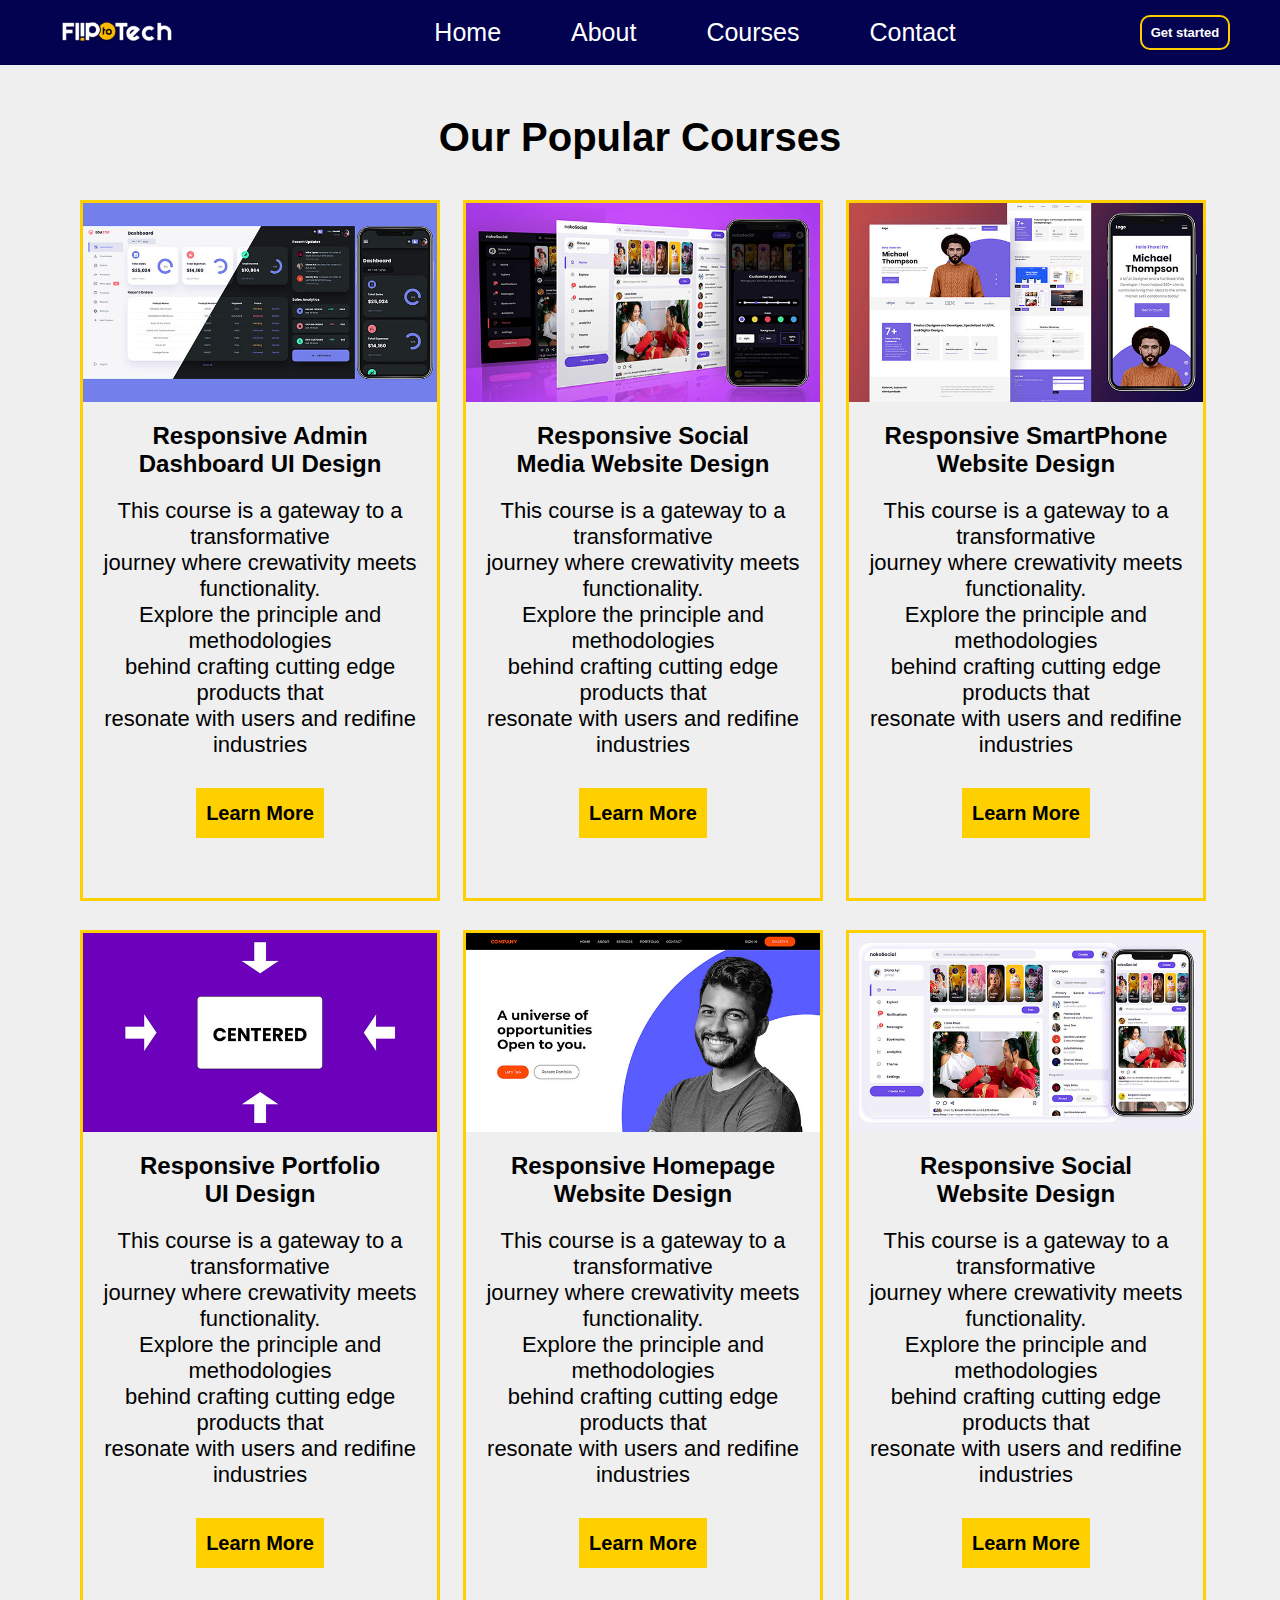
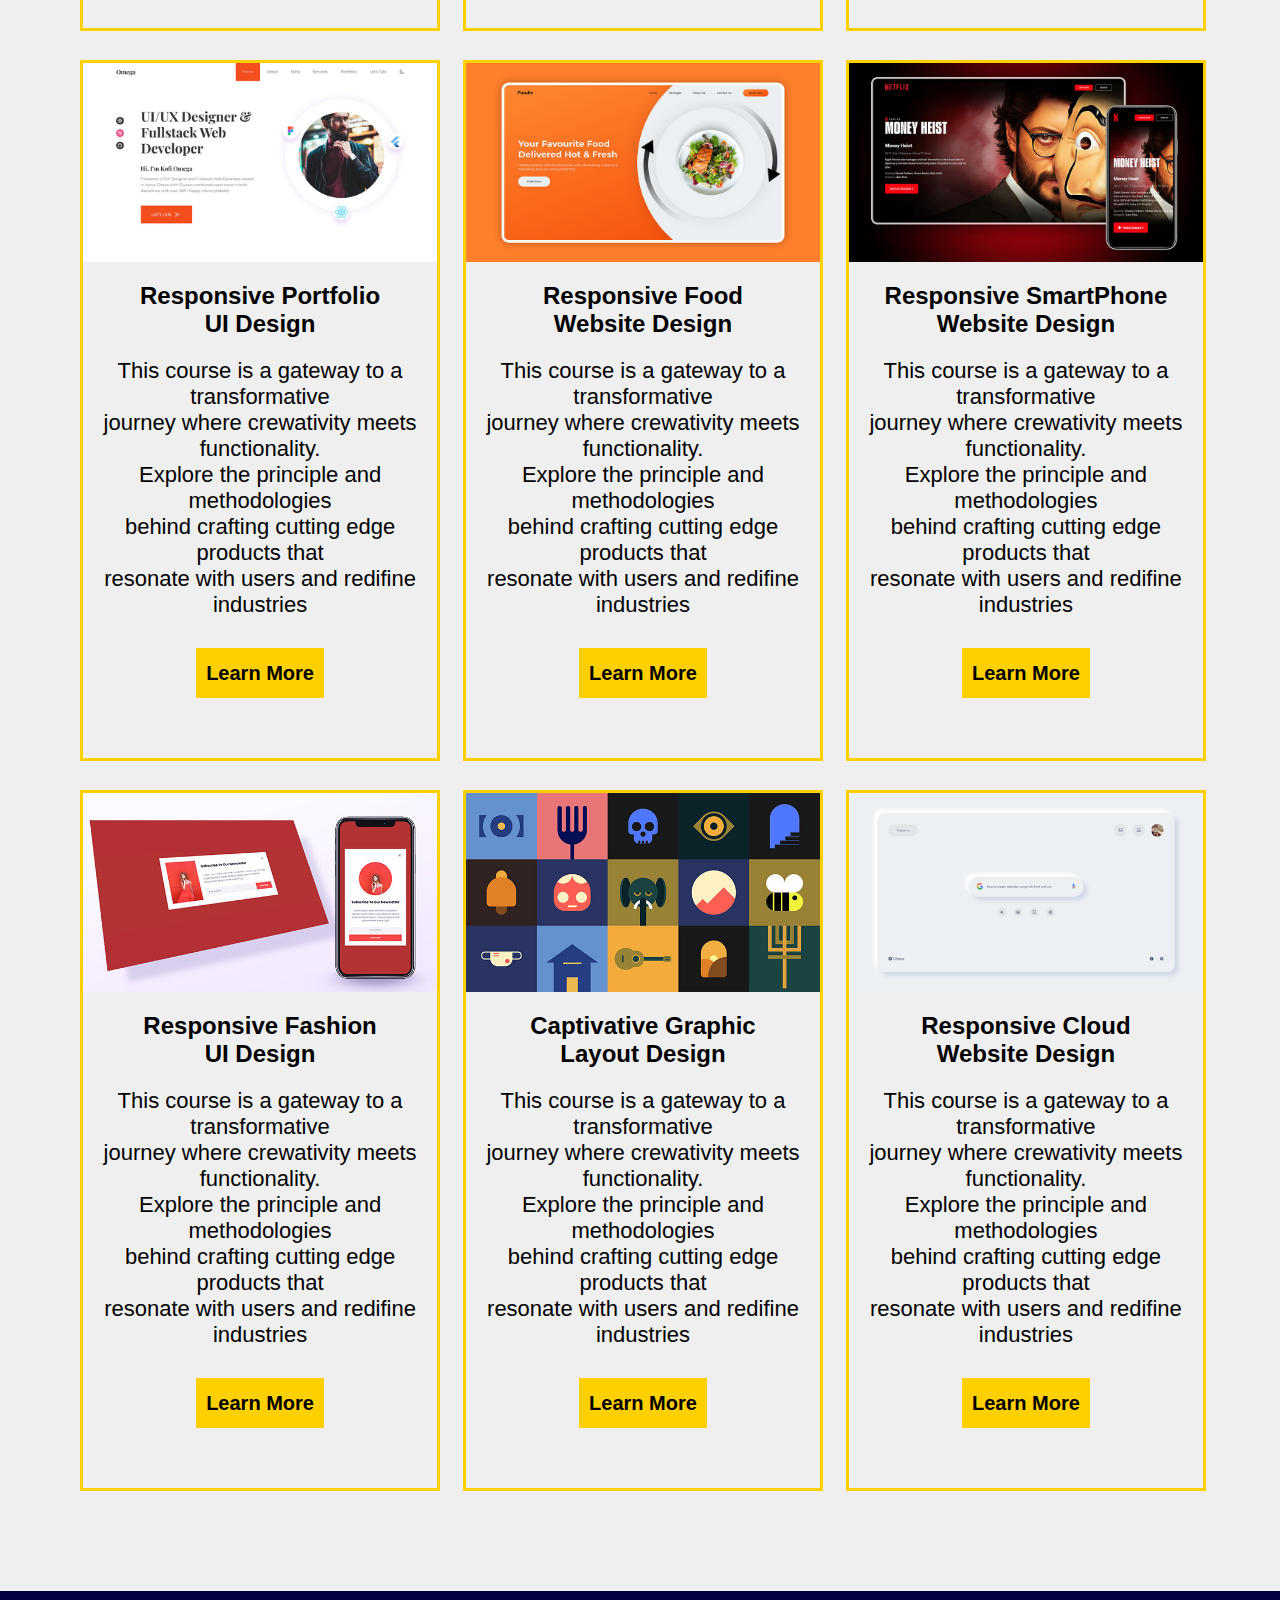
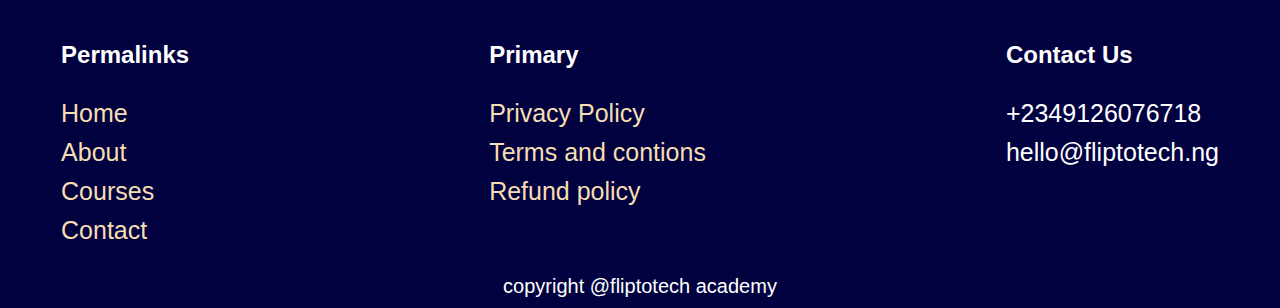
<file: courses.html>
<!DOCTYPE html>
<html lang="en">
<head>
    <meta charset="UTF-8">
    <meta name="viewport" content="width=device-width, initial-scale=1.0">
    <title>courses</title>
    <link rel="stylesheet" href="style2.css">
    <link rel="stylesheet" href="courses.css">
</head>
<body>

   <div id="all-container">
    <header>
        <nav>
            <img class="logo" src="imagex/logo 1.png" width="120px">
            <ul>
                <li><a href="index.html">Home</a></li>
                <li><a href="about.html">About</a></li>
                <li><a href="courses.html">Courses</a></li>
                <li><a href="contact.html">Contact</a></li>
            </ul>
            <button class="bt"><a href="">Get started</a></button>
        </nav>

        
    </header>

    



   
   </div>


   <section class="popular-courses">
    <div class="courses-container">
        <h1 style="margin-top: 50px; font-size: 40px;" class="popular">Our Popular Courses</h1>
        <div class="couses-item">
            <div class="courses-p">
                <img src="imagex/images/course3.jpg" >
                <h2>Responsive Admin <br>Dashboard UI Design </h2>
                <p>This course is a gateway to a transformative <br> journey where crewativity meets functionality. <br> Explore the principle and methodologies <br> behind crafting cutting edge products that <br> resonate with users and redifine industries</p>
                <button class="cat-bt"><a href="">Learn More</a></button>
            </div>

            <div class="courses-p">
                <img src="imagex/images/course1.jpg" >
                <h2>Responsive Social <br>Media Website Design </h2>
                <p>This course is a gateway to a transformative <br> journey where crewativity meets functionality. <br> Explore the principle and methodologies <br> behind crafting cutting edge products that <br> resonate with users and redifine industries</p>
                <button class="cat-bt"><a href="">Learn More</a></button>
            </div>

            <div class="courses-p">
                <img src="imagex/images/course2.jpg" >
                <h2>Responsive SmartPhone <br>Website Design </h2>
                <p>This course is a gateway to a transformative <br> journey where crewativity meets functionality. <br> Explore the principle and methodologies <br> behind crafting cutting edge products that <br> resonate with users and redifine industries</p>
                <button class="cat-bt"><a href="">Learn More</a></button>
            </div>

            <div class="courses-p">
                <img src="imagex/images/course4.jpg" >
                <h2>Responsive Portfolio <br> UI Design </h2>
                <p>This course is a gateway to a transformative <br> journey where crewativity meets functionality. <br> Explore the principle and methodologies <br> behind crafting cutting edge products that <br> resonate with users and redifine industries</p>
                <button class="cat-bt"><a href="">Learn More</a></button>
            </div>
         
         
            <div class="courses-p">
                <img src="imagex/images/course5.jpg" >
                <h2>Responsive Homepage <br>Website Design </h2>
                <p>This course is a gateway to a transformative <br> journey where crewativity meets functionality. <br> Explore the principle and methodologies <br> behind crafting cutting edge products that <br> resonate with users and redifine industries</p>
                <button class="cat-bt"><a href="">Learn More</a></button>
            </div>
         
            <div class="courses-p">
                <img src="imagex/images/course6.jpg" >
                <h2>Responsive Social <br>Website Design </h2>
                <p>This course is a gateway to a transformative <br> journey where crewativity meets functionality. <br> Explore the principle and methodologies <br> behind crafting cutting edge products that <br> resonate with users and redifine industries</p>
                <button class="cat-bt"><a href="">Learn More</a></button>
            </div>





            <div class="courses-p">
                <img src="imagex/images/course7.jpg" >
                <h2>Responsive Portfolio <br>UI Design </h2>
                <p>This course is a gateway to a transformative <br> journey where crewativity meets functionality. <br> Explore the principle and methodologies <br> behind crafting cutting edge products that <br> resonate with users and redifine industries</p>
                <button class="cat-bt"><a href="">Learn More</a></button>
            </div>

            <div class="courses-p">
                <img src="imagex/images/course8.jpg" >
                <h2>Responsive Food <br>Website Design </h2>
                <p>This course is a gateway to a transformative <br> journey where crewativity meets functionality. <br> Explore the principle and methodologies <br> behind crafting cutting edge products that <br> resonate with users and redifine industries</p>
                <button class="cat-bt"><a href="">Learn More</a></button>
            </div>

            <div class="courses-p">
                <img src="imagex/images/course9.jpg" >
                <h2>Responsive SmartPhone <br>Website Design </h2>
                <p>This course is a gateway to a transformative <br> journey where crewativity meets functionality. <br> Explore the principle and methodologies <br> behind crafting cutting edge products that <br> resonate with users and redifine industries</p>
                <button class="cat-bt"><a href="">Learn More</a></button>
            </div>

            <div class="courses-p">
                <img src="imagex/images/course10.jpg" >
                <h2>Responsive Fashion <br>UI Design </h2>
                <p>This course is a gateway to a transformative <br> journey where crewativity meets functionality. <br> Explore the principle and methodologies <br> behind crafting cutting edge products that <br> resonate with users and redifine industries</p>
                <button class="cat-bt"><a href="">Learn More</a></button>
            </div>
         
         
            <div class="courses-p">
                <img src="imagex/images/course11.jpg" >
                <h2>Captivative Graphic<br>Layout Design </h2>
                <p>This course is a gateway to a transformative <br> journey where crewativity meets functionality. <br> Explore the principle and methodologies <br> behind crafting cutting edge products that <br> resonate with users and redifine industries</p>
                <button class="cat-bt"><a href="">Learn More</a></button>
            </div>
         
            <div class="courses-p">
                <img src="imagex/images/course12.jpg" >
                <h2>Responsive Cloud <br>Website Design </h2>
                <p>This course is a gateway to a transformative <br> journey where crewativity meets functionality. <br> Explore the principle and methodologies <br> behind crafting cutting edge products that <br> resonate with users and redifine industries</p>
                <button class="cat-bt"><a href="">Learn More</a></button>
            </div>
         
        </div>
    </div>
   </section>

   







   <section id="footer-section">
        <div class="footer-con">
            <div class="footer-list">
                <h2>Permalinks</h2>
                <p><a href="">Home</a></p>
                <p><a href="">About</a></p>
                <p> <a href="">Courses</a></p>
                <p><a href="">Contact</a></p>
            </div>

            <div class="footer-list">
                <h2>Primary</h2>
                <p><a href="">Privacy Policy</a></p>
                <p><a href="">Terms and contions</a></p>
                <p><a href="">Refund policy</a></p>
            </div>

            <div class="footer-list">
                <h2>Contact Us</h2>
                <P>+2349126076718</P>
                <p>hello@fliptotech.ng</p>
            </div>
        </div>

        <p class="copy">copyright @fliptotech academy</p> 
   </section>






    
    
</body>
</html>
</file>
<file: style2.css>
* {
  margin: 0;
  padding: 0;
  font-family: Arial, Helvetica, sans-serif;
}

html {
  scroll-behavior: smooth;
}
body {
  background-color: #efefef;
}

nav {
  display: flex;
  justify-content: space-between;
  align-items: center;
  background-color: #020250;
  padding-inline: 30px;
  padding-block: 15px;
}

.logo {
  margin-left: 30px;
}
nav ul {
  display: flex;
}
nav ul li {
  margin-left: 70px;
  list-style-type: none;
}
nav ul li a {
  color: white;
  text-decoration: none;
  font-size: 25px;
  transition: 0.5s;
}
nav ul li a:hover {
  color: red;
}

.bt {
  width: 90px;
  height: 35px;
  background-color: transparent;
  border: 2px solid rgb(255, 204, 0);
  margin-right: 20px;
  border-radius: 10px;
}
.bt:hover {
  background-color: rgb(255, 204, 0);
}
.bt a {
  color: white;
  text-decoration: none;
  font-size: 13px;
  font-weight: bold;
}

/*------------ hero-section-start------------------- */
.hero-container {
  display: flex;
  align-items: center;
  justify-content: center;
  padding-left: 60px;
  padding-right: 50px;
  padding-top: 60px;
  padding-bottom: 0;
  margin-bottom: 0;
}

.hero-left h3 {
  color: #515050;
  padding-bottom: 40px;
  font-size: 20px;
}
.hero-left h1 {
  font-size: 50px;
}
.hero-left p {
  padding-block: 20px;
  font-size: 25px;
}
.hero-left button {
  background-color: #ffd000;
  font-size: 25px;
  font-weight: 550;
  border: none;
  padding: 10px;
  border-radius: 10px;
}
.hero-left button a {
  color: black;
  text-decoration: none;
}
.hero-right {
  width: 110rem;
  padding-bottom: 0;
  margin-bottom: 0;
}
.hero-right img {
  width: 100%;
  margin-bottom: 0;
  padding-bottom: 0;
}
.number {
  width: 100%;
  height: 60px;
  background-color: #060364;
  position: relative;
  top: -10px;
  display: flex;
  justify-content: space-between;
  align-items: center;
  padding-block: 10px;
}

.first-same {
  color: white;
  padding-left: 180px;
  text-align: center;
}
.second-same {
  color: white;
  text-align: center;
}
.third-same {
  color: white;
  padding-right: 180px;
  text-align: center;
}
.first-same p,
.second-same p,
.third-same p {
  padding-top: 10px;
  color: #efefef;
}

/*===================== search section start=============*/
#search-course {
  padding-left: 70px;
  margin-block: 40px;
  display: block;
  align-items: center;
  justify-content: center;
}
#search-course h1 {
  font-size: 45px;
}

.ser {
  display: flex;
  align-items: center;
  justify-content: center;
  margin-bottom: 25px;
}

#search-course input {
  width: 490px;
  font-size: 20px;
  padding: 9px 10px;
  border: none;
  height: 40px;
  border-top-left-radius: 10px;
  border-bottom-left-radius: 10px;
}
#search-course button {
  height: 60px;
  background-color: #ffd000;
  border: none;

  border-top-right-radius: 10px;
  border-bottom-right-radius: 10px;
}

#search-course button a {
  color: black;
  text-decoration: none;
  font-size: 30px;
  padding: 20px;
}

.group {
  display: flex;
  gap: 100px;
}

.benefit h2 {
  font-size: 25px;
}

.span {
  color: blue;
}

.lists {
  padding-top: 30px;
}
.lists h2 {
  font-size: 20px;
}
.lists p {
  font-size: 20px;
}

/*=========== Categories section start =============*/

#category {
  background-color: #060364;
  width: 100%;
  height: 400px;
  padding-top: 150px;
  margin-bottom: 130px;
  display: flex;
  justify-content: center;
  align-items: center;
  margin-top: 100px;
}
#category-item {
  display: flex;
  justify-content: space-between;
  padding-left: 30px;
  width: 100%;
  gap: 20px;
}
.cat-left {
  width: 37%;
}
.cat-left h1 {
  font-size: 50px;
  color: white;
}
.cat-left p {
  padding-block: 30px;
  font-size: 22px;
  line-height: 30px;
  color: white;
}
.cat-bt {
  background-color: #ffd000;
  border: none;
  height: 50px;
}
.cat-bt:hover {
  background-color: yellow;
}
.cat-bt a {
  font-size: 20px;
  font-weight: bold;
  text-decoration: none;
  padding-inline: 10px;
  color: black;
}
.cat-right {
  display: grid;
  grid-template-columns: repeat(3, 1fr);
  gap: 1.5rem;
  margin-right: 20px;
  margin-left: 1px;
  width: 62%;
}
.cat-item {
  background-color: #060293;
  padding: 15px;
  border-radius: 15px;
  box-shadow: 2px 5px 8px #04014e;
}
.cat-item:hover {
  box-shadow: 2px 8px 8px #020027;
}
.cat-item .icon {
  width: 50px;
  height: 50px;
}

.cat-item h1 {
  font-size: 25px;
  font-weight: bolder;
  padding-block: 10px;
  color: white;
}
.cat-item p {
  font-size: 17px;
  line-height: 25px;
  color: white;
}

/*=========== Categories section end =============*/

/*=========== Popular courses section start =============*/

.courses-container {
  margin-left: 80px;
  margin-right: 80px;
  margin-bottom: 100px;
}
.couses-item {
  display: grid;
  grid-template-columns: repeat(3, 1fr);
  justify-content: center;
  align-items: center;
  gap: 1.8rem;
  width: 100%;
}

.popular {
  font-size: 50px;
  font-weight: bold;
  text-align: center;
  margin-bottom: 40px;
}

.courses-p {
  width: 100%;
  border: 3px solid #ffd000;
  display: flex;
  flex-direction: column;
  justify-content: center;
  align-items: center;
  padding-bottom: 60px;
}

.courses-p:hover {
  background-color: #d0d0d0;
}
.courses-p img {
  width: 100%;
}
.courses-p h2 {
  text-align: center;
  padding-block: 20px;
}
.courses-p p {
  text-align: center;
  padding-bottom: 30px;
  font-size: 22px;
}
/*=========== Popular courses section end =============*/

/*=========== Faqs courses section start =============*/
.faqs {
  display: flex;
  flex-direction: column;
  align-items: center;
  justify-content: center;
  margin-bottom: 100px;
  background-color: #02013f;
  padding-block: 25px;
  padding-left: 40px;
  padding-right: 40px;
  cursor: pointer;
}
.faqs-container {
  display: grid;
  grid-template-columns: repeat(2, 1fr);
  gap: 2rem;
  width: 94%;
}

.fq {
  display: flex;
  justify-content: space-between;
  background-color: #090583;
  padding: 15px;
  color: white;
  width: 90%;
}
.question-answer {
  width: 100%;
  height: 100%;
}
.question-answer p {
  height: 100%;
  padding-top: 12px;
  font-size: 17px;
  display: none;
}
.question-answer.answer p {
  display: block;
}

.question-answer h1 {
  font-size: 25px;
}
.fq-icon {
  font-size: 40px;
}

/*=========== faqs courses section end =============*/

/*=========== instructor section start =============*/

#instructor {
  display: flex;
  justify-content: center;
  gap: 1px;
  margin-inline: 60px;
}

.left-inst h2 {
  font-size: 35px;
}
.left-inst p {
  font-size: 30px;
  padding-block: 13px;
  width: 60%;
}

.perks {
  display: flex;
  gap: 70px;
  padding-block: 10px;
  margin-bottom: 15px;
}

.perks ul li {
  font-size: 45px;
  color: blue;
  margin-left: 35px;
}
.perks ul li span {
  color: black;
  font-size: 28px;
  padding-bottom: 8px;
}

.left-inst a {
  text-decoration: none;
  background-color: #ffd000;
  font-size: 25px;
  padding: 10px;
  color: white;
  font-weight: bold;
}

.left-inst a:hover {
  background-color: #fff827;
}

/*=========== instructor section end =============*/

/*================= student-testimonies start =================*/

#student-testimonies {
  background-color: #02013f;
  padding-block: 20px;
  margin-top: 40px;
  padding-bottom: 20px;
}
#student-testimonies h1 {
  text-align: center;
  color: white;
  font-size: 40px;
}

.student-review {
  /* display: flex;
    align-items: center;
    justify-content: center; */
  gap: 2px;
  margin-top: 20px;
  overflow-x: scroll;
}
.student-review::-webkit-scrollbar {
  width: 0;
}

.student-picture {
  display: flex;
  justify-content: space-between;
  gap: 1px;
  width: 260%;
}

.st {
  display: flex;
  flex-direction: column;
  align-items: center;
  gap: 1px;
  justify-content: center;
  color: white;
  width: 100%;
}
.st img {
  width: 100px;
  height: 100px;
  border-radius: 50%;
  border: 8px solid darkblue;
}
.st h2 {
  font-size: 20px;
  padding-block: 5px;
}

.report {
  background-color: #0904ab;
  padding: 16px;
  line-height: 25px;
  margin-top: 70px;
  position: relative;
  margin-left: 20px;
}

.report::after {
  content: "";
  width: 100px;
  height: 70px;
  background-color: #0904ab;
  position: absolute;
  bottom: 150px;
  right: 43%;
  clip-path: polygon(50% 0, 100% 100%, 0 100%);
}

/*================= student-testimonies end ===================*/

/*================= subscribe start ===================*/

.footers {
  background-color: #02013f;
}
#subscribe {
  background-color: #efefef;
  border-top-left-radius: 90px;
  border-bottom-right-radius: 90px;
  padding: 90px 10px;
  display: flex;
  align-items: center;
  justify-content: center;
}

.sub-item {
  color: white;
  background-color: #02013f;
  padding: 40px 50px;
  border: none;
  border-radius: 25px;
}
.sub-item h1,
.sub-item p {
  text-align: center;
  padding-bottom: 15px;
  font-size: 20px;
}

.sub-item input {
  width: 300px;
  height: 30px;
  padding: 5px;
  border: none;
  border-radius: 10px;
  font-size: 20px;
}

.sub-item button {
  width: 130px;
  height: 39px;
  padding: 5px;
  border: none;
  border-radius: 10px;
  font-size: 20px;
  font-weight: bold;
  color: blue;
  cursor: pointer;
  margin-left: 5px;
}

/*================= subscribe end ===================*/

/*=========== footer section start =============*/

#footer-section {
  display: flex;
  flex-direction: column;
  align-items: center;
  justify-content: center;
  background-color: #02013f;
  padding: 50px 50px 10px 50px;
  color: white;
}

.footer-con {
  display: flex;
  justify-content: space-between;
  gap: 300px;
  color: white;
}

.footer-con h2 {
  padding-bottom: 20px;
}

.footer-con p {
  color: white;
  font-size: 25px;
  padding-top: 10px;
}
.footer-con p a {
  color: wheat;
  text-decoration: none;
  transition: 0.5s;
}
.footer-con p a:hover {
  color: red;
}

.copy {
  font-size: 20px;
  padding-top: 30px;
}

/*=========== footer section end =============*/

#show-menu {
  color: white;
  font-size: 20px;
  display: none;
}

#hide-menu {
  color: white;
  font-size: 35px;
  display: none;
  position: absolute;
  left: 10px;
  top: 10px;
  background-color: red;
  padding: 5px;
  width: 30px;
  height: 30px;
  text-align: center;
  border-radius: 100%;
}

/*================== MEDIA QUERRY ================== */

@media (max-width: 768px) {
  nav ul {
    display: block;
    background: #020027;
    position: absolute;
    right: 0;
    top: 60px;
    height: 100vh;
    width: 70%;
    width: 70%;
    max-width: 100%;
    display: none;
  }
  nav ul li {
    margin-left: 0px;
    border-bottom: 2px dotted white;
    margin-top: 60px;
  }
  nav ul li a {
    font-size: 30px;
    margin-left: 20px;
  }

  #show-menu {
    display: block;
  }
  #hide-menu {
    display: block;
  }

  .bt {
    width: 90px;
    height: 35px;
    background-color: transparent;
    border: 2px solid rgb(255, 204, 0);
    margin-right: 20px;
    border-radius: 10px;
  }
  .bt:hover {
    background-color: rgb(255, 204, 0);
  }
  .bt a {
    color: white;
    text-decoration: none;
    font-size: 13px;
    font-weight: bold;
  }

  /*================= nav section end ================ */

  /*================ hero start =============== */

  .hero-container {
    flex-direction: column;
    padding-left: 60px;
    padding-right: 50px;
    padding-top: 60px;
    padding-bottom: 0;
    margin-bottom: 0;
  }

  .hero-left h3 {
    color: #515050;
    padding-bottom: 40px;
    font-size: 20px;
  }
  .hero-left h1 {
    font-size: 40px;
  }
  .hero-left p {
    padding-block: 20px;
    font-size: 25px;
  }
  .hero-left button {
    font-size: 20px;
  }

  .hero-right {
    width: 100%;
    padding-bottom: 0;
    margin-bottom: 0;
  }
  .hero-right img {
    width: 100%;
  }
  .number {
    display: flex;
    justify-content: center;
    gap: 90px;
    align-items: center;
    padding-block: 10px;
  }

  .first-same {
    padding-left: 8px;
  }

  .third-same {
    padding-right: 8px;
  }

  /* Hero section end */

  /* Search section start */
  #search-course {
    padding-left: 7px;
  }
  #search-course h1 {
    font-size: 35px;
  }

  /* .ser {
  display: flex;
  align-items: center;
  justify-content: center;
  margin-bottom: 25px;
} */

  #search-course input {
    width: 400px;
    font-size: 18px;
    padding: 6px 10px;
  }
  #search-course button {
    height: 50px;
  }

  #search-course button a {
    font-size: 30px;
  }

  .group {
    display: flex;
    flex-direction: column;
    gap: 10px;
    margin-bottom: 200px;
    margin-left: 20px;
  }
  .imgs {
    width: 100%;
    display: flex;
    align-items: center;
    justify-content: center;
  }
  .imgs img {
    width: 87%;
  }
  .ct {
    text-align: center;
    margin-top: 20px;
  }
  .benefit h2 {
    font-size: 25px;
  }

  .lists {
    padding-top: 30px;
  }
  .lists h2 {
    font-size: 20px;
  }
  .lists p {
    font-size: 22px;
  }
  /* search section end */

  /*=========== Categories section start =============*/

  #category {
    background-color: #060364;
    width: 100%;
    height: unset;
    padding-top: 150px;
    margin-bottom: 130px;
    display: flex;
    justify-content: center;
    align-items: center;
    margin-top: 100px;
  }
  #category-item {
    flex-direction: column;
    padding-left: 30px;
    padding-right: 30px;
  }
  .cat-left {
    width: 100%;
    display: flex;
    flex-direction: column;
    align-items: center;
    justify-self: center;
  }
  .cat-left h1 {
    font-size: 40px;
    text-align: center;
  }
  .cat-left p {
    padding-block: 25px;
    font-size: 22px;
    text-align: center;
  }
  .cat-bt {
    background-color: #ffd000;
    border: none;
    border-radius: 10px;
    height: 50px;
  }
  .cat-bt a {
    font-size: 20px;
    padding-inline: 15px;
  }
  .cat-right {
    display: grid;
    grid-template-columns: repeat(2, 1fr);
    gap: 1.5rem;
    margin-right: 20px;
    margin-left: 1px;
    width: 100%;
    padding-bottom: 10px;
  }
  .cat-item {
    background-color: #060293;
    padding: 15px;
    border-radius: 15px;
  }

  .cat-item .icon {
    width: 30px;
    height: 30px;
  }

  .cat-item h1 {
    font-size: 20px;
  }
  .cat-item p {
    font-size: 15px;
    line-height: 21px;
  }
  /*=========== Categories section end =============*/

  /*=========== Popular courses section start =============*/

  .courses-container {
    margin-left: 3%;
    margin-right: 3%;
  }
  .couses-item {
    display: grid;
    grid-template-columns: repeat(2, 1fr);
    justify-content: center;
    align-items: center;
    gap: 3%;
    width: 100%;
  }

  .popular {
    font-size: 30px;
    margin-bottom: 40px;
  }

  .courses-p {
    width: 100%;
    border: 3px solid #ffd000;
    display: flex;
    flex-direction: column;
    justify-content: center;
    align-items: center;
    padding-bottom: 60px;
  }

  .courses-p:hover {
    background-color: #d0d0d0;
  }
  .courses-p img {
    width: 100%;
  }
  .courses-p h2 {
    text-align: center;
    padding-block: 4%;
  }
  .courses-p p {
    font-size: 100%;
  }
  /*=========== Popular courses section end =============*/

  /*=========== Faqs courses section start =============*/
  .faqs {
    display: flex;
    flex-direction: column;
    align-items: top;
    justify-content: start;
    margin-bottom: 100px;
    background-color: #02013f;
    padding-block: 25px;
    padding-left: 9px;
    padding-right: 9px;
    width: 100%;
    height: fit-content !important;
  }
  .faqs-container {
    display: grid;
    grid-template-columns: repeat(1, 1fr);
    gap: 3%;
    width: 100%;
  }

  .fq {
    display: flex;
    justify-content: space-between;
    background-color: #090583;
    padding: 30px;
    color: white;
  }
  .fq:nth-child(6),
  .fq:nth-child(7),
  .fq:nth-child(8) {
    display: none;
  }

  .question-answer h1 {
    font-size: 20px;
  }
  .fq-icon {
    font-size: 30px;
  }

  /*=========== faqs courses section end =============*/

  /*=========== instructor section start =============*/

  #instructor {
    display: flex;
    flex-direction: column;
    justify-content: center;
    padding-left: 3px;
    gap: 110px;
    margin-top: 50px;
  }

  .left-inst h2 {
    font-size: 25px;
    text-align: center;
  }
  .left-inst p {
    font-size: 20px;
    padding-block: 20px;
    text-align: center;
    width: 100%;
  }

  .perks {
    display: flex;
    justify-content: center;
    gap: 70px;
    padding-block: 10px;
    margin-bottom: 15px;
  }

  .perks ul li {
    font-size: 45px;
    color: blue;
    margin-left: 35px;
  }
  .perks ul li span {
    color: black;
    font-size: 28px;
    padding-bottom: 8px;
  }

  .left-inst a {
    text-decoration: none;
    background-color: #ffd000;
    font-size: 25px;
    padding: 10px;
    color: white;
    font-weight: bold;
    margin-left: 30px;
  }

  .left-inst a:hover {
    background-color: #fff827;
  }

  .right-inst {
    width: 100%;
    display: flex;
    align-items: center;
    justify-content: center;
  }

  /*=========== instructor section end =============*/

  /*================= student-testimonies start =================*/

  #student-testimonies {
    background-color: #02013f;
    padding-block: 20px;
    margin-top: 40px;
    padding-bottom: 20px;
  }
  #student-testimonies h1 {
    text-align: center;
    color: white;
    font-size: 20px;
  }

  .student-review {
    /* display: flex;
    align-items: center;
    justify-content: center; */
    gap: 2px;
    margin-top: 20px;
    overflow-x: scroll;
  }
  .student-review::-webkit-scrollbar {
    width: 0;
  }

  .student-picture {
    display: flex;
    justify-content: space-between;
    gap: 18px;
    width: 260%;
  }

  .st {
    display: flex;
    flex-direction: column;
    align-items: center;
    justify-content: space-around;
    color: white;
  }
  .st img {
    width: 100px;
    height: 100px;
    border-radius: 50%;
    border: 8px solid darkblue;
  }
  .st h2 {
    font-size: 20px;
    padding-block: 5px;
  }

  .report {
    background-color: #0904ab;
    padding: 13px;
    line-height: 25px;
    margin-top: 70px;
    width: 34rem;
  }

  .report::after {
    right: 42%;
  }

  /*================= student-testimonies end ===================*/

  /*================= subscribe start ===================*/

  #subscribe {
    padding: 50px 5px;
    display: flex;
    align-items: center;
    justify-content: center;
  }

  .sub-item {
    color: white;
    background-color: #02013f;
    padding: 30px 40px;
    border: none;
    border-radius: 25px;
  }
  .sub-item h1,
  .sub-item p {
    text-align: center;
    padding-bottom: 15px;
    font-size: 18px;
  }

  .sub-item input {
    width: 300px;
    font-size: 17px;
  }

  .sub-item button {
    font-size: 17px;
    margin-left: 5px;
  }

  /*================= subscribe end ===================*/

  /*=========== footer section start =============*/

  #footer-section {
    display: flex;
    flex-direction: column;
    align-items: start;
    justify-content: center;
    background-color: #02013f;
    padding: 50px 10px 10px 10px;
    color: white;
  }

  .footer-con {
    display: grid;
    grid-template-columns: repeat(2, 1fr);
    gap: 3px;
    color: white;
    width: 100%;
  }

  .footer-con h2 {
    padding-bottom: 18px;
  }

  .footer-con p {
    color: white;
    font-size: 18px;
    padding-top: 10px;
  }
  .footer-con p a {
    color: wheat;
    text-decoration: none;
    transition: 0.5s;
  }
  .footer-con p a:hover {
    color: red;
  }

  .copy {
    font-size: 20px;
    padding-top: 30px;
    text-align: center;
    margin-left: 30%;
  }
}

@media (max-width: 430px) {
  /*================ hero start =============== */

  .hero-container {
    padding-left: 20px;
    padding-right: 20px;
    align-items: center;
    justify-content: center;
    text-align: center;
  }

  .hero-left h3 {
    color: #515050;
    padding-bottom: 40px;
    font-size: 90%;
  }
  .hero-left h1 {
    font-size: 25px;
  }
  .hero-left p {
    font-size: 20px;
  }
  .hero-left button {
    font-size: 17px;
    margin-bottom: 20px;
  }

  .hero-right {
    width: 100%;
  }
  .hero-right img {
    width: 100%;
  }
  .number {
    display: flex;
    justify-content: center;
    gap: 3%;
    align-items: center;
    padding-block: 10px;
  }

  .first-same {
    padding-left: 12px;
  }

  .third-same {
    padding-right: 15px;
  }

  /* Hero section end */

  /* Search section start */
  #search-course {
    padding-left: unset;
    padding-inline: 10px;
  }
  #search-course h1 {
    font-size: 150%;
    margin: unset;
    margin-bottom: 10px;
  }

  /* .ser {
  display: flex;
  align-items: center;
  justify-content: center;
  margin-bottom: 25px;
} */

  #search-course input {
    width: 58%;
    font-size: 100%;
    padding: 6px 10px;
  }
  #search-course button {
    height: 50px;
  }

  #search-course button a {
    font-size: 20px;
  }

  .group {
    gap: 10px;
    margin-bottom: 10%;
    margin-left: unset;
  }
  .imgs {
    width: 100%;
    display: flex;
    align-items: center;
    justify-content: center;
  }
  .imgs img {
    width: 85%;
  }
  .ct {
    text-align: center;
    margin-top: 20px;
  }
  .benefit h2 {
    font-size: 20px;
  }

  .lists {
    padding-top: 7%;
    margin-inline: 2%;
  }
  .lists h2 {
    font-size: 18px;
  }
  .lists p {
    font-size: 17px;
  }
  /* search section end */

  /*=========== Categories section start =============*/

  #category {
    background-color: #060364;
    width: 100%;
    height: unset;
    padding-top: 10%;
    margin-bottom: 130px;
    display: flex;
    justify-content: center;
    align-items: center;
    margin-top: 10px;
  }
  #category-item {
    flex-direction: column;
    padding-left: 3%;
    padding-right: 3%;
  }
  .cat-left {
    width: 100%;
    display: flex;
    flex-direction: column;
    align-items: center;
    justify-content: center;
  }
  .cat-left h1 {
    font-size: 30px;
  }
  .cat-left p {
    padding-block: 25px;
    font-size: 18px;
  }
  .cat-bt {
    height: 50px;
  }
  .cat-bt a {
    font-size: 18px;
    padding-inline: 15px;
  }
  .cat-right {
    display: flex;
    flex-direction: column;
    margin-right: unset;
    margin-left: unset;
    width: 100%;
    padding-bottom: 10px;
    align-items: center;
    justify-content: center;
  }
  .cat-item {
    background-color: #060293;
    padding: 15px;
    border-radius: 15px;
    width: 80%;
  }

  .cat-item .icon {
    width: 30px;
    height: 30px;
  }

  .cat-item h1 {
    font-size: 20px;
  }
  .cat-item p {
    font-size: 98%;
    line-height: 21px;
  }
  /*=========== Categories section end =============*/

  /*=========== Popular courses section start =============*/

  .courses-container {
    margin-left: 3%;
    margin-right: 3%;
  }
  .couses-item {
    display: grid;
    grid-template-columns: repeat(1, 1fr);
    justify-content: center;
    align-items: center;
    gap: 3%;
    width: 100%;
  }

  .popular {
    font-size: 25px;
    margin-bottom: 15px;
  }

  .courses-p {
    width: 100%;
    border: 3px solid #ffd000;
    display: flex;
    flex-direction: column;
    justify-content: center;
    align-items: center;
    padding-bottom: 60px;
  }

  .courses-p h2 {
    text-align: center;
    padding-block: 3%;
    padding-inline: 5%;
  }
  .courses-p p {
    font-size: 80%;
    padding-inline: 4%;
  }
  /*=========== Popular courses section end =============*/

  /*=========== Faqs courses section start =============*/
  .faqs {
    justify-content: center;
    margin-bottom: 100px;
    padding-left: unset;
    padding-right: unset;
    /* padding-inline: 2%; */
    width: 100%;
    height: fit-content !important;
  }
  .faqs-container {
    display: flex;
    flex-direction: column;
    justify-content: center;
    align-items: center;
    gap: 8%;
    width: 100%;
  }

  .fq {
    display: flex;
    justify-content: space-between;
    gap: 20px;
    background-color: #090583;
    padding: 30px;
    margin-block: 2%;
    color: white;
  }
  .fq:nth-child(6),
  .fq:nth-child(7),
  .fq:nth-child(8) {
    display: none;
  }

  .question-answer h1 {
    font-size: 16px;
  }
  .fq-icon {
    font-size: 20px;
  }
  .question-answer p{
    width: 110%;
    font-size: 65%;
  }

  /*=========== faqs courses section end =============*/

  /*=========== instructor section start =============*/

  #instructor {
    display: flex;
    flex-direction: column;
    justify-content: center;
    padding-left: 3px;
    gap: 10px;
    margin-top: 2px;
    width: 100%;
    margin: unset;
  }

  .left-inst h2 {
    font-size: 20px;
    text-align: center;
  }
  .left-inst p {
    font-size: 18px;
    padding-block: 20px;
    text-align: center;
    width: unset;
  }

  .perks {
    display: flex;
    flex-direction: column;
    justify-content: center;
    gap: unset;
    padding-block: 10px;
    margin-bottom: 15px;
    margin-left: 3%;
  }

  .perks ul li {
    font-size: 43px;
    color: blue;
    margin-left: 35px;
  }
  .perks ul li span {
    color: black;
    font-size: 25px;
    padding-bottom: 8px;
  }

  .left-inst a {
    font-size: 20px;
    margin-left: 35px;
  }

  .right-inst {
    width: 100%;
    display: flex;
    align-items: center;
    justify-content: center;
    margin-top: 30px;
  }
  .right-inst img {
    width: 85%;
  }

  /*=========== instructor section end =============*/

  /*================= student-testimonies start =================*/

  #student-testimonies {
    background-color: #02013f;
    padding-block: 20px;
    margin-top: 40px;
    padding-bottom: 20px;
  }
  #student-testimonies h1 {
    text-align: center;
    color: white;
    font-size: 18px;
  }

  .student-review {
    /* display: flex;
    align-items: center;
    justify-content: center; */
    gap: 2px;
    margin-top: 20px;
    overflow-x: scroll;
  }
  .student-review::-webkit-scrollbar {
    width: 0;
  }

  .student-picture {
    display: flex;
    justify-content: space-between;
    gap: 18px;
    width: 260%;
  }

  .st {
    display: flex;
    flex-direction: column;
    align-items: center;
    justify-content: space-around;
    color: white;
  }
  .st img {
    width: 100px;
    height: 100px;
    border-radius: 50%;
    border: 8px solid darkblue;
  }
  .st h2 {
    font-size: 20px;
    padding-block: 5px;
  }

  .report {
    background-color: #0904ab;
    padding: 13px;
    line-height: 20px;
    margin-top: 70px;
    width: 25rem;
    font-size: 11px;
    margin-left: 1%;
  }

  .report::after {
    right: 40%;
    bottom: 95%;
  }

  /*================= student-testimonies end ===================*/

  /*================= subscribe start ===================*/

  #subscribe {
    padding: 50px 9px;
    display: flex;
    align-items: center;
    justify-content: center;
  }

  .sub-item {
    color: white;
    background-color: #02013f;
    padding: 30px 10px;
    border: none;
    border-radius: 25px;
    width: 90%;
  }
  .sub-item h1,
  .sub-item p {
    text-align: center;
    padding-bottom: 15px;
    font-size: 16px;
  }

  .sub-item input {
    width: 97%;
    font-size: 17px;
    margin-bottom: 10px;
  }

  .sub-item button {
    font-size: 15px;
    width: 90px;
    margin-left: 1px;
  }

  /*================= subscribe end ===================*/

  /*=========== footer section start =============*/

  #footer-section {
    display: flex;
    flex-direction: column;
    align-items: center;
    justify-content: center;
    background-color: #02013f;
    padding: 50px 10px 10px 10px;
    color: white;
  }

  .footer-con {
    display: flex;
    flex-direction: column;
    gap: 3px;
    color: white;
    width: 100%;
    align-items: center;
    text-align: center;
  }

  .footer-con h2 {
    padding-bottom: 1px;
    padding-top: 18px;
  }

  .footer-con p {
    color: white;
    font-size: 18px;
    padding-top: 10px;
  }
  .footer-con p a {
    color: wheat;
    text-decoration: none;
    transition: 0.5s;
  }
  .footer-con p a:hover {
    color: red;
  }

  .copy {
    font-size: 20px;
    padding-top: 30px;
    text-align: center;
    margin-left: unset;
  }
}

/* Media screen for mobile view  */

@media (max-width: 320px) {
  /*================ hero start =============== */

  .hero-container {
    padding-left: 10px;
    padding-right: 10px;
  }

  .hero-left h3 {
    color: #515050;
    padding-bottom: 30px;
  }
  .hero-left h1 {
    font-size: 100%;
  }
  .hero-left p {
    font-size: 20px;
  }
  .hero-left button {
    font-size: 100%;
    margin-bottom: 20px;
  }

  .hero-right {
    width: 100%;
  }
  .hero-right img {
    width: 100%;
  }
  .number {
    display: flex;
    justify-content: center;
    gap: 6%;
    align-items: center;
    padding-block: 10px;
    font-size: 70%;
  }
  .download {
    background-color: red;
  }

  /* Hero section end */

  /* Search section start */

  #search-course h1 {
    font-size: 110%;
  }

  /* .ser {
  display: flex;
  align-items: center;
  justify-content: center;
  margin-bottom: 25px;
} */

  #search-course input {
    width: 60%;
    font-size: 100%;
    padding: 6px 10px;
  }
  #search-course button {
    height: 50px;
  }

  #search-course button a {
    font-size: 20px;
  }

  .group {
    gap: 10px;
    margin-bottom: 10%;
    margin-left: unset;
  }
  .imgs {
    width: 100%;
    display: flex;
    align-items: center;
    justify-content: center;
  }
  .imgs img {
    width: 84%;
  }
  .ct {
    text-align: center;
    margin-top: 20px;
  }
  .benefit h2 {
    font-size: 100%;
  }

  .lists {
    padding-top: 7%;
    margin-inline: 2%;
  }
  .lists h2 {
    font-size: 100%;
  }
  .lists p {
    font-size: 90%;
  }
  /* search section end */

  /*=========== Categories section start =============*/

  #category {
    background-color: #060364;
    width: 100%;
    height: unset;
    padding-top: 10%;
    margin-bottom: 130px;
    display: flex;
    justify-content: center;
    align-items: center;
    margin-top: 10px;
  }
  #category-item {
    flex-direction: column;
    padding-left: 3%;
    padding-right: 3%;
  }
  .cat-left {
    width: 100%;
    display: flex;
    flex-direction: column;
    align-items: center;
    justify-content: center;
  }
  .cat-left h1 {
    font-size: 25px;
  }
  .cat-left p {
    padding-block: 25px;
    font-size: 90%;
    line-height: 20px;
  }
  .cat-bt {
    height: 40px;
  }
  .cat-bt a {
    font-size: 18px;
    padding-inline: 15px;
  }

  .cat-item {
    background-color: #060293;
    padding: 15px;
    border-radius: 15px;
    width: 78%;
  }

  .cat-item .icon {
    width: 30px;
    height: 30px;
  }

  .cat-item h1 {
    font-size: 19px;
  }
  .cat-item p {
    font-size: 70%;
    line-height: 16px;
  }
  /*=========== Categories section end =============*/

  /*=========== Popular courses section start =============*/

  .courses-container {
    margin-left: 3%;
    margin-right: 3%;
  }
  .couses-item {
    display: grid;
    grid-template-columns: repeat(1, 1fr);
    justify-content: center;
    align-items: center;
    gap: 1%;
    width: 100%;
  }

  .popular {
    font-size: 20px;
    margin-bottom: 1px;
  }

  .courses-p {
    width: 100%;
    border: 3px solid #ffd000;
    display: flex;
    flex-direction: column;
    justify-content: center;
    align-items: center;
    padding-bottom: 25px;
  }

  .courses-p h2 {
    text-align: center;
    padding-block: 3%;
    font-size: 100%;
    padding-inline: 5%;
  }
  .courses-p p {
    font-size: 80%;
    padding-inline: 4%;
  }
  /*=========== Popular courses section end =============*/

  /*=========== Faqs courses section start =============*/
  .faqs {
    justify-content: center;
    margin-bottom: 100px;
    padding-left: unset;
    padding-right: unset;
    /* padding-inline: 2%; */
    width: 100%;
    height: fit-content !important;
  }
  .faqs-container {
    display: flex;
    flex-direction: column;
    justify-content: center;
    align-items: center;
    gap: 8%;
    width: 100%;
  }

  .fq {
    display: flex;
    justify-content: space-between;
    gap: 20px;
    background-color: #090583;
    padding: 20px 5%;
    margin-block: 2%;
    color: white;
  }
  .fq:nth-child(6),
  .fq:nth-child(7),
  .fq:nth-child(8) {
    display: none;
  }

  .question-answer h1 {
    font-size: 90%;
  }
  .fq-icon {
    font-size: 20px;
  }

  /*=========== faqs courses section end =============*/

  /*=========== instructor section start =============*/

  #instructor {
    display: flex;
    flex-direction: column;
    justify-content: center;
    padding-left: 3px;
    gap: 5px;
  }

  .left-inst h2 {
    font-size: 100%;
    text-align: center;
  }
  .left-inst p {
    font-size: 100%;
    padding-block: 20px;
    padding-inline: 3%;
  }

  .perks {
    gap: unset;
    padding-block: 10px;
    margin-bottom: 15px;
    margin-left: 2%;
  }

  .perks ul li {
    font-size: 150%;
    color: blue;
    margin-left: 35px;
  }
  .perks ul li span {
    color: black;
    font-size: 80%;
    padding-bottom: 8px;
  }

  .left-inst a {
    /* font-size: 100%; */
    margin-left: 35px;
  }

  .right-inst img {
    width: 80%;
  }

  /*=========== instructor section end =============*/

  /*================= student-testimonies start =================*/

  #student-testimonies {
    background-color: #02013f;
    padding-block: 20px;
    margin-top: 40px;
    padding-bottom: 20px;
  }
  #student-testimonies h1 {
    text-align: center;
    color: white;
    font-size: 100%;
  }

  /* .student-review {
  /* display: flex;
    align-items: center;
    justify-content: center; */
  /* gap: 2px;
  margin-top: 20px;
  overflow-x: scroll; 
}*/
  /* .student-review::-webkit-scrollbar {
  width: 0;
} */

  .student-picture {
    display: flex;
    justify-content: space-between;
    gap: 18px;
    width: 260%;
  }

  .st {
    display: flex;
    flex-direction: column;
    align-items: center;
    justify-content: space-around;
    color: white;
  }
  .st img {
    width: 80px;
    height: 80px;
    border-radius: 50%;
    border: 5px solid darkblue;
  }
  .st h2 {
    font-size: 100%;
    padding-block: 5px;
  }

  .report {
    background-color: #0904ab;
    padding: 13px;
    line-height: 19px;
    margin-top: 70px;
    width: 20rem;
    font-size: 65%;
    margin-left: 1%;
  }

  .report::after {
    right: 36%;
    bottom: 95%;
  }

  /*================= student-testimonies end ===================*/

  /*================= subscribe start ===================*/

  #subscribe {
    padding: 50px 9px;
    display: flex;
    align-items: center;
    justify-content: center;
  }

  .sub-item {
    color: white;
    background-color: #02013f;
    padding: 30px 10px;
    border: none;
    border-radius: 25px;
    width: 90%;
    display: flex;
    flex-direction: column;
    align-items: center;
    justify-content: center;
  }
  .sub-item h1,
  .sub-item p {
    text-align: center;
    padding-bottom: 15px;
    font-size: 75%;
  }

  .sub-item input {
    width: 90%;
    font-size: 17px;
    margin-bottom: 10px;
  }

  .sub-item button {
    font-size: 16px;
    width: 94%;
    margin-left: 1px;
  }

  /*================= subscribe end ===================*/

  /*=========== footer section start =============*/

  #footer-section {
    display: flex;
    flex-direction: column;
    align-items: center;
    justify-content: center;
    background-color: #02013f;
    padding: 50px 10px 10px 10px;
    color: white;
  }

  .footer-con {
    display: flex;
    flex-direction: column;
    gap: 3px;
    color: white;
    width: 100%;
    align-items: center;
    text-align: center;
  }

  .footer-con h2 {
    padding-bottom: 1px;
    padding-top: 18px;
  }

  .footer-con p {
    color: white;
    font-size: 18px;
    padding-top: 10px;
  }
  .footer-con p a {
    color: wheat;
    text-decoration: none;
    transition: 0.5s;
  }
  .footer-con p a:hover {
    color: red;
  }

  .copy {
    font-size: 20px;
    padding-top: 30px;
    text-align: center;
    margin-left: unset;
  }
}
</file>
<file: courses.css>
@media screen and (min-width: 500px) and (max-width: 768px) {
    .courses-container{
      
        margin-left: 20px;
        margin-right: 20px;
        margin-bottom: 100%;
    }
    .couses-item {
        display: grid;
        grid-template-columns: repeat(2, 1fr);
        gap: 5%;
      }
      .courses-p{
        margin: unset;
        margin-top: 5px;
      }
      .courses-p p {
        text-align: center;
        padding-bottom: 30px;
        font-size: 70%;
      }
      #footer-section{
        margin-top: 44rem;
      }
  }

  @media (max-width: 425px){

    .courses-container {
      margin-left: 3%;
      margin-right: 3%;
    }
    .couses-item {
      display: grid;
      grid-template-columns: repeat(1, 1fr);
      justify-content: center;
      align-items: center;
      gap: 1%;
      width: 100%;
    }
    
    .popular {
      font-size: 20px;
      margin-bottom: 1px;
    }
    
    .courses-p {
      width: 100%;
      border: 3px solid #ffd000;
      display: flex;
      flex-direction: column;
      justify-content: center;
      align-items: center;
      padding-bottom: 25px;
    }
    
    
    .courses-p h2 {
      text-align: center;
      padding-block: 3%;
      font-size: 100%;
      padding-inline: 5%;
    }
    .courses-p p {
      font-size: 80%;
      padding-inline: 4%;
    }
    #footer-section{
      margin-top: 44rem;
    }
  }
</file>
